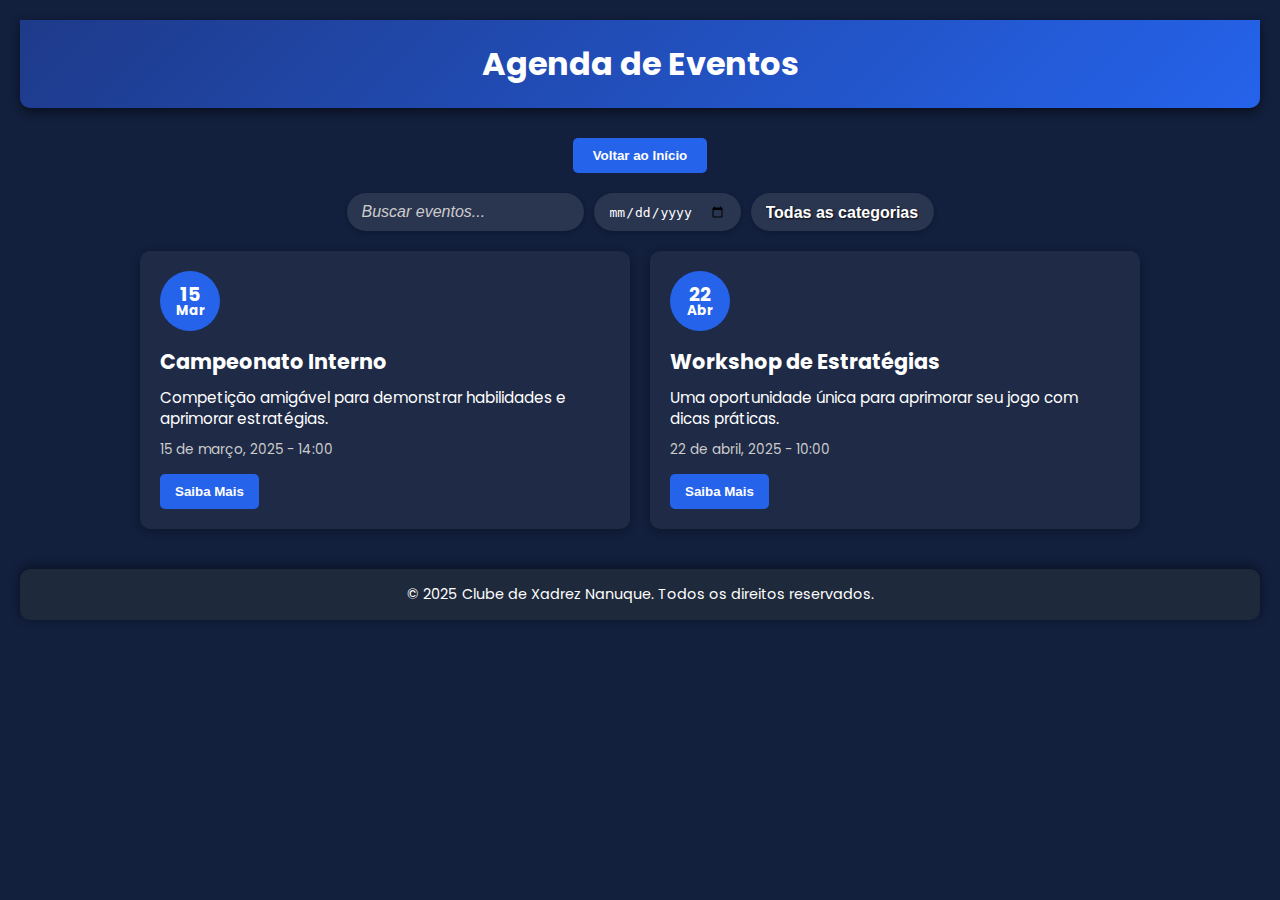
<file: agenda.html>
<!DOCTYPE html>
<html lang="pt-br">
<head>
    <meta charset="UTF-8">
    <meta name="viewport" content="width=device-width, initial-scale=1.0">
    <meta name="description" content="Agenda de Eventos do Clube de Xadrez Nanuque">
    <meta name="keywords" content="xadrez, eventos, clube, nanuque, campeonato, workshop, seminario">
    <title>Agenda de Eventos - Clube de Xadrez Nanuque</title>
    <link rel="stylesheet" href="agendacss.css">
    <link href="https://fonts.googleapis.com/css2?family=Poppins:wght@300;400;600&display=swap" rel="stylesheet">
</head>
<body>
    <header>
        <h1>Agenda de Eventos</h1>
    </header>
    <div id="backContainer">
        <button id="backButton" onclick="location.href='index.html'">Voltar ao Início</button>
    </div>
    <main>
        <div id="filtersContainer">
            <input type="text" id="searchInput" placeholder="Buscar eventos..." aria-label="Buscar eventos">
            <input type="date" id="dateFilter" aria-label="Filtrar por data">
            <select id="categoryFilter" aria-label="Filtrar por categoria">
                <option value="">Todas as categorias</option>
                <option value="campeonato">Campeonato</option>
                <option value="workshop">Workshop</option>
                <option value="seminario">Seminário</option>
            </select>
        </div>
        <section id="eventsSection" aria-label="Eventos">
            <!-- Eventos serão inseridos via JavaScript -->
        </section>
        <div id="noEventsMessage">Nenhum evento encontrado.</div>
    </main>
    <footer>
        <p>© 2025 Clube de Xadrez Nanuque. Todos os direitos reservados.</p>
    </footer>
    <!-- Modal para detalhes do evento -->
    <div id="eventModal" class="modal" role="dialog" aria-modal="true" aria-labelledby="modalTitle">
        <div class="modal-content">
            <span class="close" role="button" aria-label="Fechar modal">&times;</span>
            <h2 id="modalTitle"></h2>
            <p id="modalDesc"></p>
            <p id="modalDate"></p>
            <p id="modalLocation"></p>
            <a id="modalMapLink" href="" target="_blank" rel="noopener noreferrer">Ver no mapa</a>
        </div>
    </div>
    <script src="agendajs.js"></script>
</body>
</html>
</file>
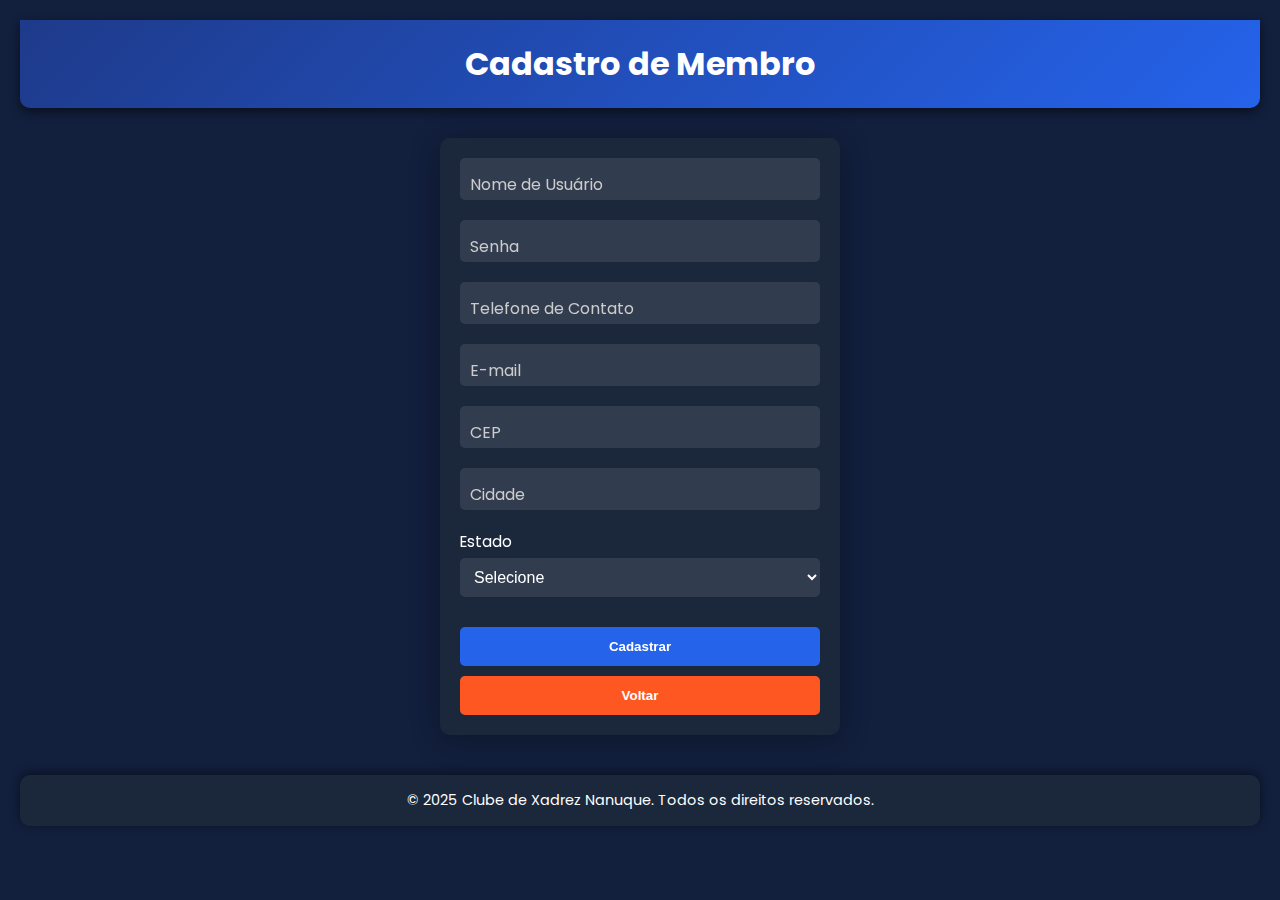
<file: cadastrohtml.html>
<!DOCTYPE html>
<html lang="pt-br">
<head>
    <meta charset="UTF-8">
    <meta name="viewport" content="width=device-width, initial-scale=1.0">
    <title>Cadastro - Clube de Xadrez Nanuque</title>
    <meta name="description" content="Cadastro de Membros para o Clube de Xadrez Nanuque">
    <link rel="stylesheet" href="cadastrocss.css">
    <link href="https://fonts.googleapis.com/css2?family=Poppins:wght@300;400;600&display=swap" rel="stylesheet">
</head>
<body>
    <header>
        <h1>Cadastro de Membro</h1>
    </header>
    <main>
        <form action="processa-cadastro.php" method="post" novalidate>
            <div class="input-group">
                <input type="text" id="nomeUsuario" name="nomeUsuario" placeholder=" " required>
                <label for="nomeUsuario">Nome de Usuário</label>
            </div>
            <div class="input-group">
                <input type="password" id="senha" name="senha" placeholder=" " required>
                <label for="senha">Senha</label>
            </div>
            <div class="input-group">
                <input type="tel" id="telefone" name="telefone" placeholder=" " required>
                <label for="telefone">Telefone de Contato</label>
            </div>
            <div class="input-group">
                <input type="email" id="email" name="email" placeholder=" " required>
                <label for="email">E-mail</label>
            </div>
            <div class="input-group">
                <input type="text" id="cep" name="cep" placeholder=" " required>
                <label for="cep">CEP</label>
            </div>
            <!-- Spinner e mensagem de erro para o CEP -->
            <div id="cep-loading">
                <div class="spinner"></div>
            </div>
            <div id="cep-error" class="error-msg"></div>
            <div class="input-group">
                <input type="text" id="cidade" name="cidade" placeholder=" " required>
                <label for="cidade">Cidade</label>
            </div>
            <div class="select-group">
                <label for="estado">Estado</label>
                <select id="estado" name="estado" required>
                    <option value="">Selecione</option>
                    <option value="AC">AC</option>
                    <option value="AL">AL</option>
                    <option value="AP">AP</option>
                    <option value="AM">AM</option>
                    <option value="BA">BA</option>
                    <option value="CE">CE</option>
                    <option value="DF">DF</option>
                    <option value="ES">ES</option>
                    <option value="GO">GO</option>
                    <option value="MA">MA</option>
                    <option value="MT">MT</option>
                    <option value="MS">MS</option>
                    <option value="MG">MG</option>
                    <option value="PA">PA</option>
                    <option value="PB">PB</option>
                    <option value="PR">PR</option>
                    <option value="PE">PE</option>
                    <option value="PI">PI</option>
                    <option value="RJ">RJ</option>
                    <option value="RN">RN</option>
                    <option value="RS">RS</option>
                    <option value="RO">RO</option>
                    <option value="RR">RR</option>
                    <option value="SC">SC</option>
                    <option value="SP">SP</option>
                    <option value="SE">SE</option>
                    <option value="TO">TO</option>
                </select>
            </div>
            <input type="submit" value="Cadastrar">
            <button type="button" onclick="location.href='index.html'">Voltar</button>
        </form>
    </main>
    <footer>
        <p>© 2025 Clube de Xadrez Nanuque. Todos os direitos reservados.</p>
    </footer>
    <script src="cadastrojs.js"></script>
</body>
</html>
</file>
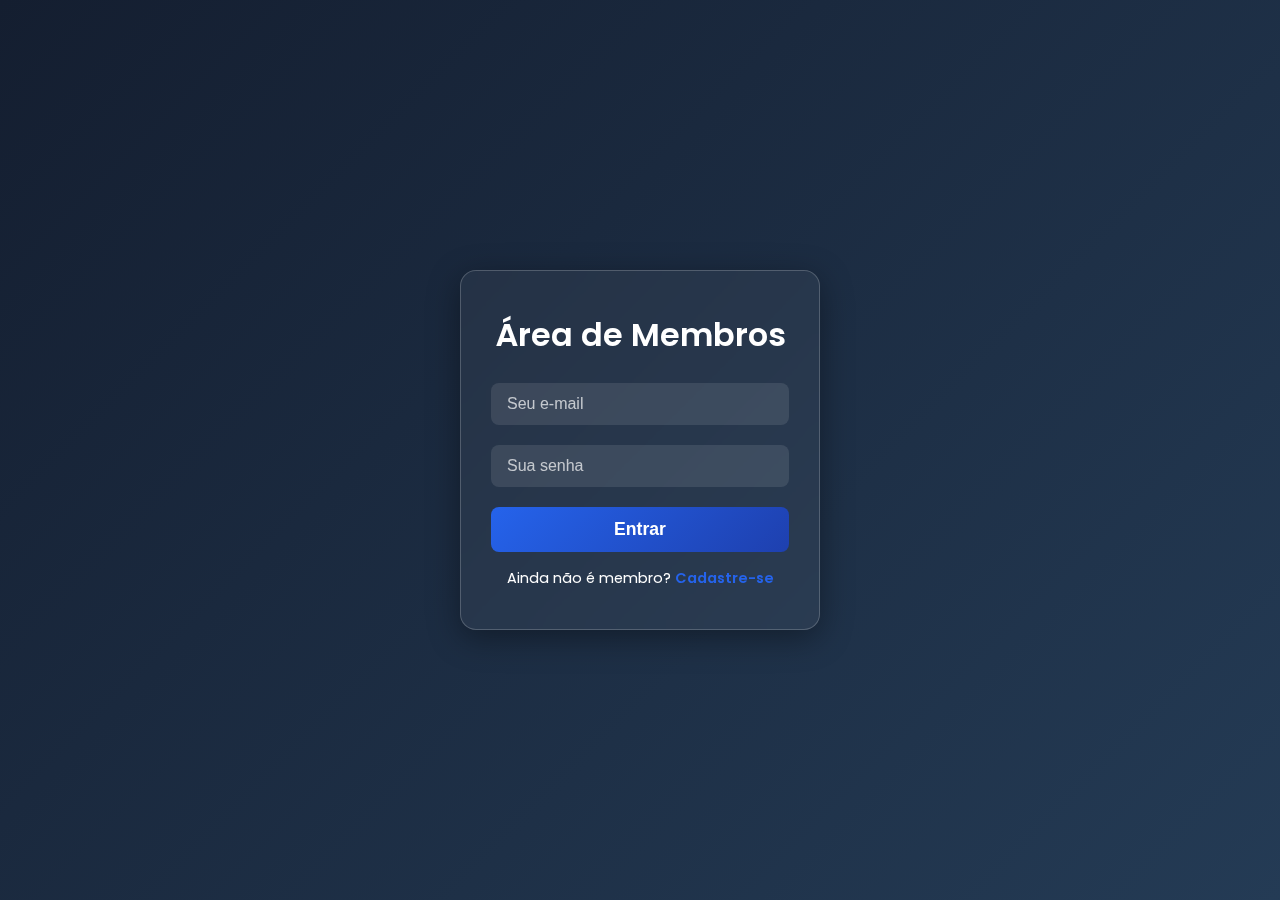
<file: login.html>
<!DOCTYPE html>
<html lang="pt-br">
<head>
    <meta charset="UTF-8">
    <meta name="viewport" content="width=device-width, initial-scale=1.0">
    <title>Login - Área de Membros</title>
    <link rel="stylesheet" href="logincss.css">
    <link href="https://fonts.googleapis.com/css2?family=Poppins:wght@300;400;600&display=swap" rel="stylesheet">
</head>
<body>
    <main class="login-container">
        <h1>Área de Membros</h1>
        <form action="processa_login.php" method="POST" novalidate>
            <input type="email" name="email" placeholder="Seu e-mail" required>
            <input type="password" name="senha" placeholder="Sua senha" required>
            <button type="submit" class="btn-login">Entrar</button>
        </form>
        <p>Ainda não é membro? <a href="cadastro.html">Cadastre-se</a></p>
    </main>
    <script src="loginjs.js"></script>
</body>
</html>
</file>
<file: agendacss.css>
/* css/agenda.css */
@import url('https://fonts.googleapis.com/css2?family=Poppins:wght@300;400;600&display=swap');

:root {
    --primary-bg: #121f3d;
    --secondary-bg: #1e293b;
    --header-gradient-start: #1e3a8a;
    --header-gradient-end: #2563eb;
    --card-bg: rgba(255,255,255,0.05);
    --card-hover-bg: rgba(255,255,255,0.1);
    --font-color: #fff;
    --accent-color: #2563eb;
    --modal-bg: rgba(0,0,0,0.8);
    --modal-content-bg: #1e293b;
}

* {
    margin: 0;
    padding: 0;
    box-sizing: border-box;
}

body {
    font-family: 'Poppins', sans-serif;
    background: var(--primary-bg);
    color: var(--font-color);
    padding: 20px;
    line-height: 1.5;
}

header {
    text-align: center;
    background: linear-gradient(135deg, var(--header-gradient-start), var(--header-gradient-end));
    padding: 20px;
    border-radius: 0 0 10px 10px;
    box-shadow: 0 4px 10px rgba(0,0,0,0.5);
    margin-bottom: 30px;
}

header h1 {
    font-size: 2em;
}

/* Botão de voltar */
#backContainer {
    text-align: center;
    margin-bottom: 20px;
}

#backButton {
    padding: 10px 20px;
    border: none;
    border-radius: 5px;
    background: var(--accent-color);
    color: var(--font-color);
    font-weight: bold;
    cursor: pointer;
    transition: background 0.3s, transform 0.3s;
}

#backButton:hover {
    background: #1e40af;
    transform: scale(1.02);
}

main {
    max-width: 1000px;
    margin: 0 auto;
}

/* Filtros Avançados */
#filtersContainer {
    display: flex;
    flex-wrap: wrap;
    gap: 10px;
    justify-content: center;
    margin-bottom: 20px;
}

#filtersContainer input[type="text"],
#filtersContainer input[type="date"] {
    padding: 10px 15px;
    border: none;
    border-radius: 50px;
    font-size: 1em;
    outline: none;
    background: rgba(255,255,255,0.1);
    color: var(--font-color);
    transition: background 0.3s, box-shadow 0.3s;
    box-shadow: 0 2px 5px rgba(0,0,0,0.2);
}

#filtersContainer select {
    -webkit-appearance: none;
    -moz-appearance: none;
    appearance: none;
    padding: 10px 15px;
    border: none;
    border-radius: 50px;
    font-size: 1em;
    outline: none;
    background: rgba(255,255,255,0.1);
    color: #fff;
    font-weight: 600;
    text-shadow: 1px 1px 2px rgba(0,0,0,0.8);
    box-shadow: 0 2px 5px rgba(0,0,0,0.2);
    background-image: url("data:image/svg+xml;charset=US-ASCII,%3Csvg%20xmlns='http://www.w3.org/2000/svg'%20width='10'%20height='5'%3E%3Cpath%20d='M0,0%20L5,5%20L10,0'20stroke='%23fff'%20stroke-width='1'%20fill='none'/%3E%3C/svg%3E");
    background-repeat: no-repeat;
    background-position: right 15px center;
}

#filtersContainer select option {
    background: grey;
    color: #fff;
    font-weight: 600;
}

#filtersContainer input[type="text"]::placeholder,
#filtersContainer select::placeholder {
    color: #ccc;
    font-style: italic;
}

#filtersContainer input[type="text"]:focus,
#filtersContainer input[type="date"]:focus,
#filtersContainer select:focus {
    background: rgba(255,255,255,0.2);
    box-shadow: 0 4px 10px rgba(0,0,0,0.3);
}

/* Seção de Eventos */
section#eventsSection {
    display: grid;
    grid-template-columns: repeat(auto-fit, minmax(300px, 1fr));
    gap: 20px;
}

.event-card {
    background: var(--card-bg);
    border-radius: 10px;
    padding: 20px;
    box-shadow: 0 2px 8px rgba(0,0,0,0.3);
    transition: transform 0.3s, background 0.3s;
}

.event-card:hover {
    transform: translateY(-5px);
    background: var(--card-hover-bg);
}

.event-date {
    display: flex;
    align-items: center;
    justify-content: center;
    background: var(--accent-color);
    border-radius: 50%;
    width: 60px;
    height: 60px;
    font-size: 1.2em;
    font-weight: bold;
    margin-bottom: 15px;
    flex-direction: column;
    line-height: 1;
}

.event-date small {
    font-size: 0.7em;
}

.event-details h2 {
    margin-bottom: 10px;
    font-size: 1.3em;
}

.event-details p {
    font-size: 0.95em;
    margin-bottom: 10px;
    line-height: 1.4;
}

.event-details .event-time {
    font-size: 0.85em;
    color: #ccc;
    margin-bottom: 15px;
}

.event-details button {
    padding: 10px 15px;
    border: none;
    border-radius: 5px;
    background: var(--accent-color);
    color: var(--font-color);
    font-weight: bold;
    cursor: pointer;
    transition: background 0.3s;
}

.event-details button:hover {
    background: #1e40af;
}

#noEventsMessage {
    display: none;
    text-align: center;
    color: #ccc;
    margin-top: 20px;
}

footer {
    text-align: center;
    background: var(--secondary-bg);
    padding: 15px;
    border-radius: 10px;
    box-shadow: 0 -2px 10px rgba(0,0,0,0.5);
    font-size: 0.9em;
    margin-top: 40px;
}

/* Modal Styles */
.modal {
    display: none;
    position: fixed;
    z-index: 100;
    left: 0;
    top: 0;
    width: 100%;
    height: 100%;
    overflow: auto;
    background-color: var(--modal-bg);
    align-items: center;
    justify-content: center;
    padding: 20px;
}

.modal-content {
    background: var(--modal-content-bg);
    margin: auto;
    padding: 20px;
    border-radius: 10px;
    width: 90%;
    max-width: 500px;
    position: relative;
    animation: modalFadeIn 0.3s ease-out;
}

@keyframes modalFadeIn {
    from { opacity: 0; transform: scale(0.9); }
    to { opacity: 1; transform: scale(1); }
}

.close {
    position: absolute;
    top: 10px;
    right: 15px;
    color: #aaa;
    font-size: 28px;
    font-weight: bold;
    cursor: pointer;
}

.close:hover,
.close:focus {
    color: #fff;
}

#modalMapLink {
    display: inline-block;
    margin-top: 10px;
    text-decoration: none;
    color: var(--accent-color);
    font-weight: bold;
}

/* Responsividade */
@media (max-width: 768px) {
    header h1 {
        font-size: 1.8em;
    }
    #filtersContainer input,
    #filtersContainer select {
        font-size: 0.9em;
    }
}

@media (max-width: 480px) {
    header h1 {
        font-size: 1.5em;
    }
}
</file>
<file: cadastrocss.css>
/* css/cadastro.css */
@import url('https://fonts.googleapis.com/css2?family=Poppins:wght@300;400;600&display=swap');

:root {
    --primary-bg: #121f3d;
    --secondary-bg: rgba(30,41,59,0.8);
    --header-gradient-start: #1e3a8a;
    --header-gradient-end: #2563eb;
    --button-bg: #2563eb;
    --button-hover-bg: #1e40af;
    --back-button-bg: #ff5722;
    --back-button-hover-bg: #e64a19;
    --font-color: #fff;
    --error-color: #ffb3b3;
}

* {
    margin: 0;
    padding: 0;
    box-sizing: border-box;
}

body {
    font-family: 'Poppins', sans-serif;
    background: var(--primary-bg);
    color: var(--font-color);
    text-align: center;
    padding: 20px;
}

header {
    background: linear-gradient(135deg, var(--header-gradient-start), var(--header-gradient-end));
    padding: 20px;
    box-shadow: 0 4px 10px rgba(0,0,0,0.5);
    border-radius: 0 0 10px 10px;
    margin-bottom: 30px;
}

header h1 {
    font-size: 2em;
}

main {
    max-width: 400px;
    background: var(--secondary-bg);
    margin: 0 auto;
    padding: 20px;
    border-radius: 10px;
    box-shadow: 0 4px 30px rgba(0,0,0,0.3);
    animation: fadeIn 1s ease-out;
    backdrop-filter: blur(8px);
}

@keyframes fadeIn {
    from { opacity: 0; transform: translateY(20px); }
    to { opacity: 1; transform: translateY(0); }
}

.input-group {
    position: relative;
    margin-bottom: 20px;
    text-align: left;
}

.input-group input,
.input-group select {
    width: 100%;
    padding: 14px 10px 10px;
    border: none;
    border-radius: 5px;
    font-size: 1em;
    background: rgba(255,255,255,0.1);
    color: var(--font-color);
}

.input-group input::placeholder {
    color: transparent;
}

.input-group label {
    position: absolute;
    top: 14px;
    left: 10px;
    color: #ccc;
    pointer-events: none;
    transition: 0.2s ease all;
}

.input-group input:focus + label,
.input-group input:not(:placeholder-shown) + label {
    top: -8px;
    left: 8px;
    font-size: 0.85em;
    color: var(--button-bg);
    background-color: var(--secondary-bg);
    padding: 0 4px;
    border-radius: 3px;
}

.input-group input:focus,
.input-group select:focus {
    outline: none;
    border: 1px solid var(--button-bg);
    box-shadow: 0 0 5px rgba(37,99,235,0.5);
    background: rgba(255,255,255,0.15);
}

.select-group {
    margin-bottom: 20px;
    text-align: left;
}
.select-group label {
    display: block;
    margin-bottom: 5px;
    font-size: 0.95em;
}
.select-group select {
    width: 100%;
    padding: 10px;
    border: none;
    border-radius: 5px;
    font-size: 1em;
    background: rgba(255,255,255,0.1);
    color: var(--font-color);
}
.select-group select:focus {
    outline: none;
    border: 1px solid var(--button-bg);
    box-shadow: 0 0 5px rgba(37,99,235,0.5);
    background: rgba(255,255,255,0.15);
}
.select-group select option {
    font-weight: bold;
    color: #000;
}

input[type="submit"], button[type="button"] {
    padding: 12px;
    border: none;
    border-radius: 5px;
    cursor: pointer;
    font-weight: bold;
    transition: background 0.3s, transform 0.3s, box-shadow 0.3s;
    width: 100%;
    margin-top: 10px;
}

input[type="submit"] {
    background: var(--button-bg);
    color: var(--font-color);
}

input[type="submit"]:hover {
    background: var(--button-hover-bg);
    transform: scale(1.02);
    box-shadow: 0 4px 10px rgba(0,0,0,0.3);
}

button[type="button"] {
    background: var(--back-button-bg);
    color: var(--font-color);
    margin-top: 10px;
}

button[type="button"]:hover {
    background: var(--back-button-hover-bg);
    transform: scale(1.02);
    box-shadow: 0 4px 10px rgba(0,0,0,0.3);
}

.error-msg {
    color: var(--error-color);
    font-size: 0.85em;
    margin-top: 5px;
}

#cep-loading {
    display: none;
    margin: 10px auto;
}

.spinner {
    border: 2px solid rgba(255,255,255,0.3);
    border-top: 2px solid var(--button-bg);
    border-radius: 50%;
    width: 16px;
    height: 16px;
    animation: spin 1s linear infinite;
    margin: 0 auto;
}

@keyframes spin {
    0% { transform: rotate(0deg); }
    100% { transform: rotate(360deg); }
}

footer {
    margin-top: 40px;
    background-color: var(--secondary-bg);
    padding: 15px;
    border-radius: 10px;
    box-shadow: 0 -2px 10px rgba(0,0,0,0.5);
    font-size: 0.9em;
}

@media (max-width: 480px) {
    main {
        padding: 15px;
    }
    header h1 {
        font-size: 1.5em;
    }
}
</file>
<file: logincss.css>
/* css/login.css */
* {
    margin: 0;
    padding: 0;
    box-sizing: border-box;
}

body {
    font-family: 'Poppins', sans-serif;
    background: linear-gradient(135deg, #141e30, #243b55);
    min-height: 100vh;
    display: flex;
    justify-content: center;
    align-items: center;
    overflow: hidden;
}

.login-container {
    background: rgba(255,255,255,0.05);
    border: 1px solid rgba(255,255,255,0.2);
    border-radius: 16px;
    backdrop-filter: blur(10px);
    padding: 40px 30px;
    width: 360px;
    box-shadow: 0 8px 32px rgba(0,0,0,0.37);
    animation: fadeIn 1s ease-out;
}

@keyframes fadeIn {
    from { opacity: 0; transform: translateY(-10px); }
    to { opacity: 1; transform: translateY(0); }
}

.login-container h1 {
    text-align: center;
    font-size: 2rem;
    font-weight: 600;
    color: #fff;
    margin-bottom: 1.5rem;
}

.login-container form {
    display: flex;
    flex-direction: column;
    gap: 1.25rem;
}

.login-container input {
    width: 100%;
    padding: 12px 16px;
    font-size: 1rem;
    border: none;
    border-radius: 8px;
    background: rgba(255,255,255,0.1);
    color: #fff;
    outline: none;
    transition: background 0.3s ease, box-shadow 0.3s ease;
}

.login-container input::placeholder {
    color: rgba(255,255,255,0.7);
}

.login-container input:focus {
    background: rgba(255,255,255,0.15);
    box-shadow: 0 0 0 3px rgba(37, 99, 235, 0.5);
}

.btn-login {
    padding: 12px;
    font-size: 1.1rem;
    font-weight: 600;
    color: #fff;
    background: linear-gradient(135deg, #2563eb, #1e40af);
    border: none;
    border-radius: 8px;
    cursor: pointer;
    transition: transform 0.3s ease, background 0.3s ease;
}

.btn-login:hover {
    transform: scale(1.05);
    background: linear-gradient(135deg, #1e40af, #2563eb);
}

.login-container p {
    text-align: center;
    margin-top: 1rem;
    font-size: 0.9rem;
    color: #fff;
}

.login-container p a {
    color: #2563eb;
    text-decoration: none;
    font-weight: 600;
    transition: color 0.3s ease;
}

.login-container p a:hover {
    color: #1e40af;
}
</file>
